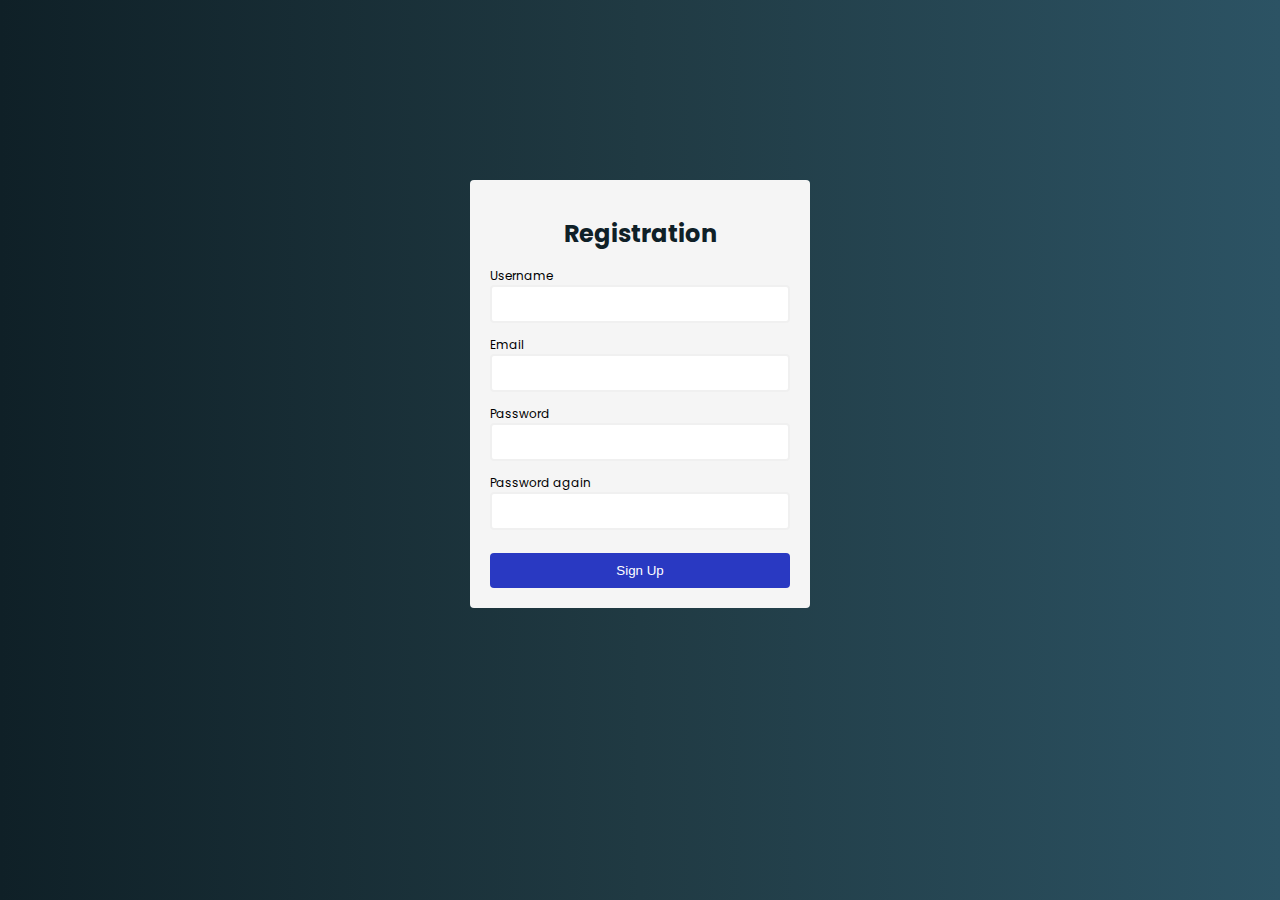
<file: task-2/index.html>
<html lang="en">
<head>
    <meta charset="UTF-8">
    <meta http-equiv="X-UA-Compatible" content="IE=edge">
    <meta name="viewport" content="width=device-width, initial-scale=1.0">
    <title>Form Validation</title>
    <link rel="preconnect" href="https://fonts.googleapis.com">
    <link rel="preconnect" href="https://fonts.gstatic.com" crossorigin>
    <link href="https://fonts.googleapis.com/css2?family=Poppins:wght@400;700&display=swap" rel="stylesheet">
    <link rel="stylesheet" href="./style.css">
    <script defer src="./index.js"></script>
</head>
<body>
    <div class="container">
        <form id="form" action="/">
            <h1>Registration</h1>
            <div class="input-control">
                <label for="username">Username</label>
                <input id="username" name="username" type="text">
                <div class="error"></div>
            </div>
            <div class="input-control">
                <label for="email">Email</label>
                <input id="email" name="email" type="text">
                <div class="error"></div>
            </div>
            <div class="input-control">
                <label for="password">Password</label>
                <input id="password"name="password" type="password">
                <div class="error"></div>
            </div>
            <div class="input-control">
                <label for="password2">Password again</label>
                <input id="password2"name="password2" type="password">
                <div class="error"></div>
            </div>
            <button class="btn"type="submit" id="btn" value="submit">Sign Up</button>
        </form>
    </div>
</body>
</html>
</file>
<file: task-2/style.css>
body {
    background: linear-gradient(to right, #0f2027, #203a43, #2c5364);
    font-family: 'Poppins', sans-serif;
}

#form {
    width: 300px;
    margin: 20vh auto 0 auto;
    padding: 20px;
    background-color: whitesmoke;
    border-radius: 4px;
    font-size: 12px;
}

#form h1 {
    color: #0f2027;
    text-align: center;
}

#form button {
    padding: 10px;
    margin-top: 10px;
    width: 100%;
    color: white;
    background-color: rgb(41, 57, 194);
    border: none;
    border-radius: 4px;
}

.input-control {
    display: flex;
    flex-direction: column;
}

.input-control input {
    border: 2px solid #f0f0f0;
	border-radius: 4px;
	display: block;
	font-size: 12px;
	padding: 10px;
	width: 100%;
}

.input-control input:focus {
    outline: 0;
}

.input-control.success input {
    border-color: #09c372;
}

.input-control.error input {
    border-color: #ff3860;
}

.input-control .error {
    color: #ff3860;
    font-size: 9px;
    height: 13px;
}
</file>
